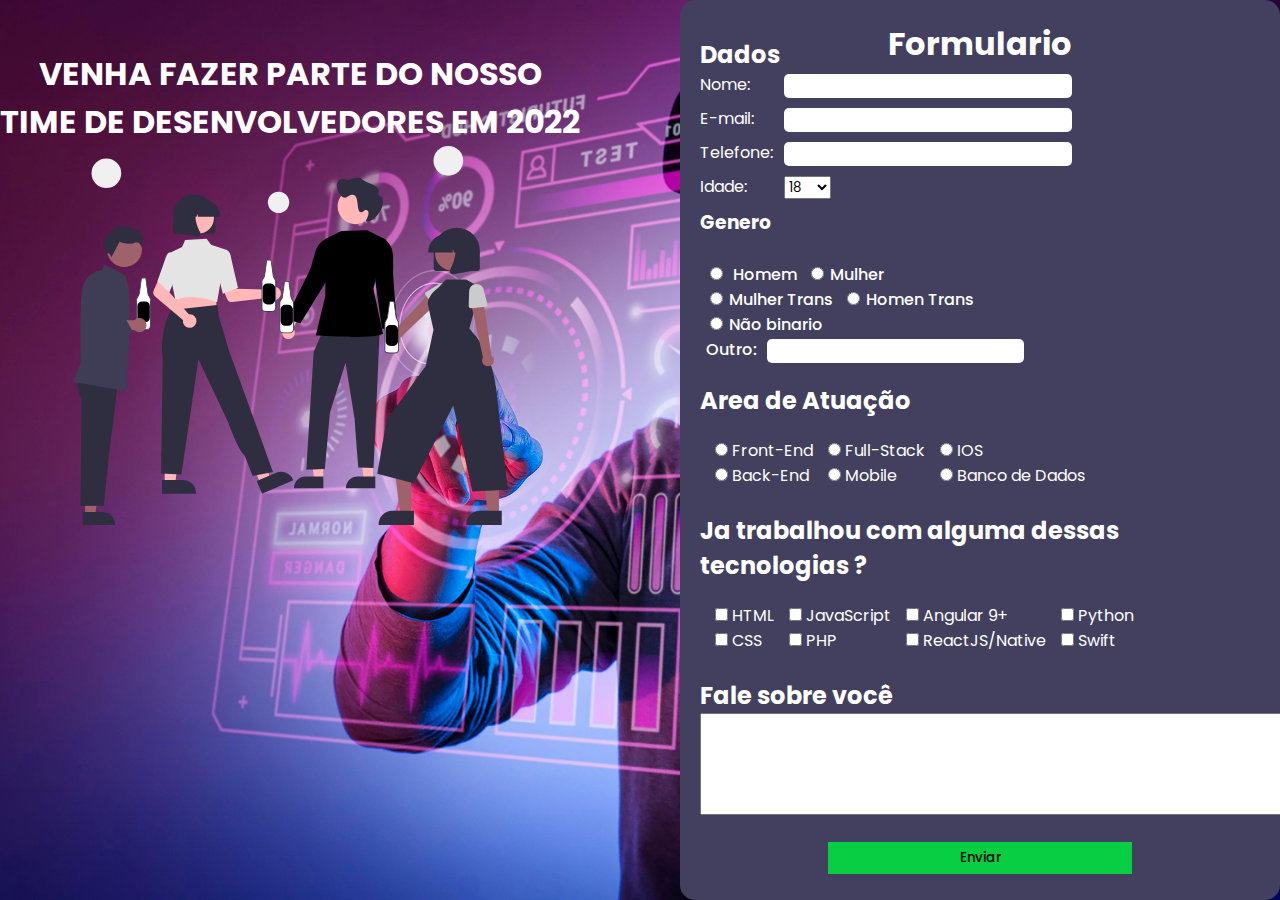
<file: index.html>
<!DOCTYPE html>
<html lang="en">
<head>
    <meta charset="UTF-8">
    <meta http-equiv="X-UA-Compatible" content="IE=edge">
    <meta name="viewport" content="width=device-width, initial-scale=1.0">
    <link rel="stylesheet" href="style.css">
    <title>formulario</title>
</head>
<body>
    <!--DIV DE BG E ALINHAMENTO-->

    <div class="main-content">
        <!--CONTAIENR DO FORM-->
        <div class="aside-container">
            <div class="titulo">
                <h1>VENHA FAZER PARTE DO NOSSO TIME DE DESENVOLVEDORES EM 2022</h1>
                <div class="img-content">
                    <img src="assets/undraw_having_fun_re_vj4h.svg" alt="">
                </div>
            </div>
        </div>
        <div class="container">
            <!--INICIO DO FORM-->

            <form class="form-content">
                <div class="titulo"><h1>Formulario</h1></div>
            <div class="dados">
                    <h2>Dados</h2>
                <label for="name">Nome:</label>
                    <input id= "name" type="name" name="name
                    " autofocus required><br>
                
                <label for="email">E-mail:</label>
                    <input id="email" type="email" name="email" required > <br>
                
                <label for="tel">Telefone:</label>
                    <input type="tel" id="tel" name="email" required ><br>
                
                <label for="idade">Idade:</label>
                    <select id="idade" name="idade" required>
                        <option value="PB">18</option>
                        <option value="PB">19</option>
                        <option value="SP">20</option>
                        <option value="RJ">21</option>
                        <option value="PB">22</option>
                        <option value="SP">23</option>
                        <option value="RJ">24</option>
                        <option value="PB">25</option>
                        <option value="SP">26</option>
                        <option value="RJ">27</option>
                        <option value="PB">28</option>
                        <option value="PB">29</option>
                        <option value="SP">30</option>
                        <option value="RJ">31</option>
                        <option value="PB">32</option>
                        <option value="SP">33</option>
                        <option value="RJ">34</option>
                        <option value="PB">35</option>
                        <option value="SP">36</option>
                        <option value="RJ">37</option>
                        <option value="PB">38</option>
                        <option value="PB">39</option>
                        <option value="SP">40</option>
                        <option value="RJ">41</option>
                        <option value="PB">42</option>
                        <option value="SP">43</option>
                        <option value="RJ">44</option>
                        <option value="PB">45</option>
                        <option value="SP">46</option>
                        <option value="RJ">47</option>
                        <option value="PB">48</option>
                        <option value="PB">49</option>
                        <option value="PB">50+</option>
                    </select><br>

                <!------------------------------->
            </div>
            <div class="genero">
                <label for="#" ><h3>Genero</h3><br>
                <input type="radio" name="sexo" value="Masculino">
                <span>Homem</span>
                <input type="radio" name="sexo" value="feminino"><span>Mulher</span><br>
                <input type="radio" name="sexo" value="feminino"><span>Mulher Trans</span>
                <input type="radio" name="sexo" value="feminino"><span>Homen Trans</span><br>
                <input type="radio" name="sexo" value="feminino"><span>Não binario</span><br>
                <span>Outro:</span><input type="text" name="sexo" ><br>
            </label></div>

                <!--------PRIMEIRO H2----------->
                <h2>Area de Atuação</h2>
            <div class="atuacao">

                <div class="block">
                    
                    <label>
                        <input type="radio" name="area">
                        <span>Front-End</span>
                    </label>
                    
                    <label>
                        <input type="radio" name="area">
                        <span>Back-End</span>
                    </label>
            </div>

            <div class="block">
                <label>
                    <input type="radio" name="area">
                    <span>Full-Stack</span>
                </label>
                <label>
                    <input type="radio" name="area">
                    <span>Mobile</span>
                </label>
            </div>

            <div class="block">
                <label>
                    <input type="radio" name="area">
                    <span>IOS</span>
                </label>
                <label>
                    <input type="radio" name="area">
                    <span>Banco de Dados</span>
                </label><br> 
            </div>
            </div>

                <!----------SEGUNDO H2------->
                <h2>Ja trabalhou com alguma dessas tecnologias ? </h2>
        <div class="tecno">
                <div class="block">
                    
                    <label>
                        <input type="checkbox" name="area">
                        <span>HTML</span>
                    </label>
                    
                    <label>
                        <input type="checkbox" name="area">
                        <span>CSS</span>
                    </label>
            </div>

            <div class="block">
                <label>
                    <input type="checkbox" name="area">
                    <span>JavaScript</span>
                </label>
                <label>
                    <input type="checkbox" name="area">
                    <span>PHP</span>
                </label>
            </div>

            <div class="block">
                <label>
                    <input type="checkbox" name="area">
                    <span>Angular 9+</span>
                </label>
                <label>
                    <input type="checkbox" name="area">
                    <span>ReactJS/Native</span>
                </label><br> 
            </div>
            <div class="block">
                <label>
                    <input type="checkbox" name="area">
                    <span>Python</span>
                </label>
                <label>
                    <input type="checkbox" name="area">
                    <span>Swift</span>
                </label><br> 
            </div>
        </div>
             <div class="sobre">
                        <h2>Fale sobre você</h2> 
                    <!--------ULTIMO H2--------->

                    <textarea name="sobre"  cols="80" rows="5"></textarea><br>
                </div>
            <div class="btn">
                    <button>Enviar</button>
            </div>
            </form>
        </div>
        
        
    </div>
</body>
</html>
</file>
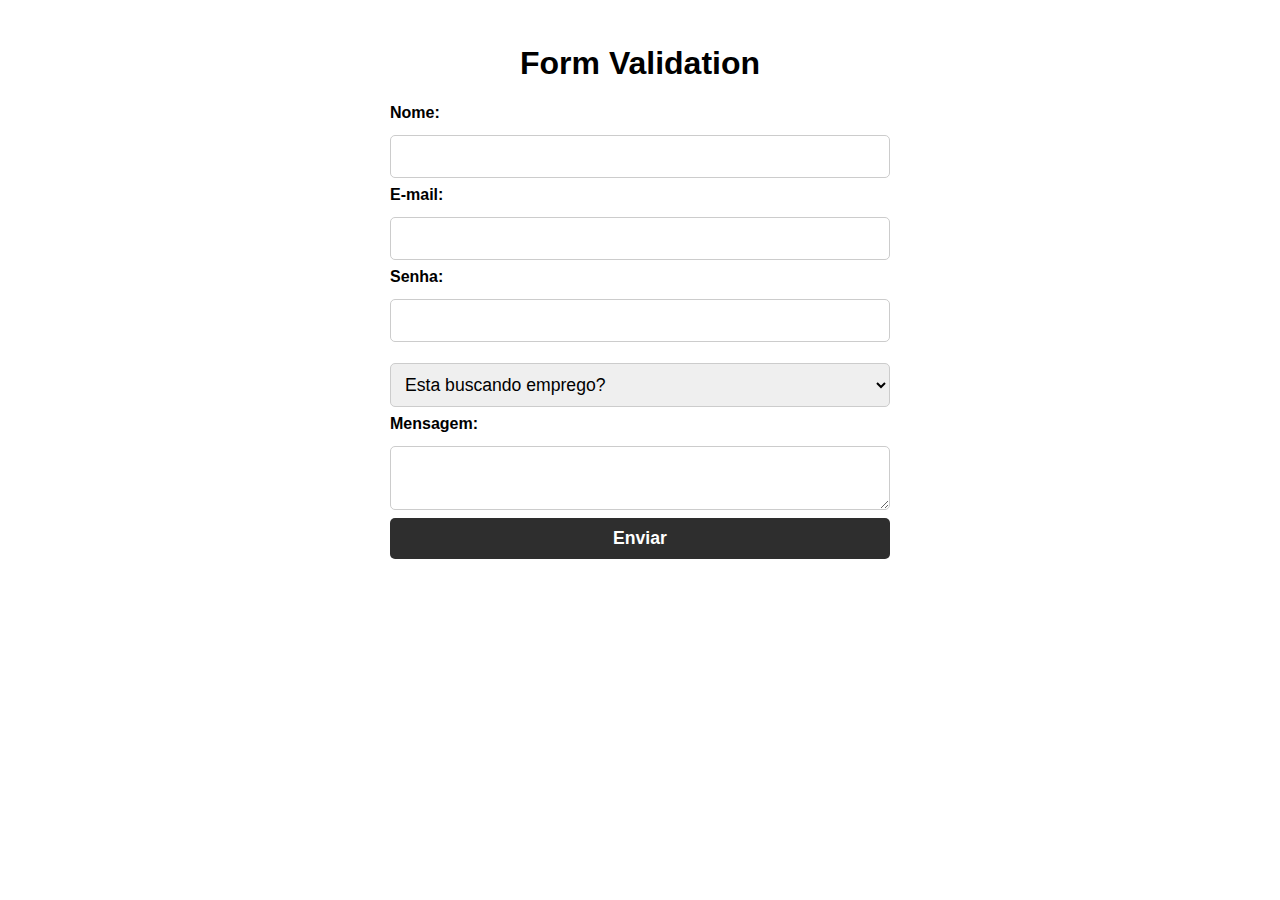
<file: formdev/index.html>
<!DOCTYPE html>
<html lang="en">

<head>
    <meta charset="UTF-8">
    <meta name="viewport" content="width=device-width, initial-scale=1.0">
    <title>form-validationn</title>
    <link rel="stylesheet" href="css/style.css">
    <script src="js/script.js" defer></script>
</head>

<body>
    <h1>Form Validation</h1>
    <form id="form">
        <label for="nome">Nome:</label>
        <input type="text" id="name">

        <label for="email">E-mail:</label>
        <input type="email" id="email">

        <label for="password">Senha:</label>
        <input type="password" id="password">

        <label for="job"></label>
        <select name="job" id="job">
            <option value="">Esta buscando emprego?</option>
            <option value="yes">Sim</option>
            <option value="no">Não</option>
        </select>

        <label for="message">Mensagem:</label>
        <textarea name="message" id="message"></textarea>

        <button type="submit">Enviar</button>
    </form>
</body>

</html>
</file>
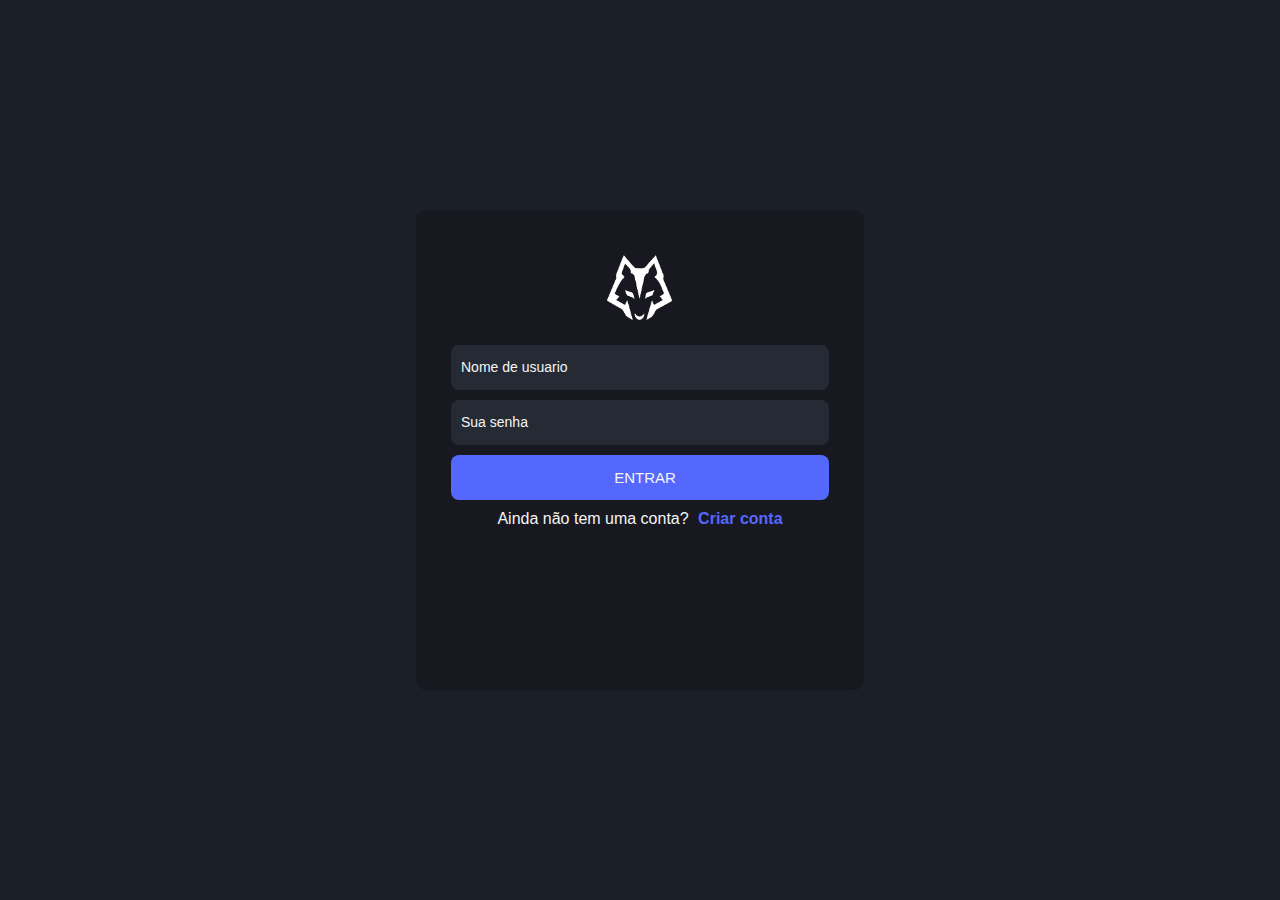
<file: sports-wolf/index.html>
<!DOCTYPE html>
<html lang="en">
<head>
    <meta charset="UTF-8">
    <meta http-equiv="X-UA-Compatible" content="IE=edge">
    <meta name="viewport" content="width=device-width, initial-scale=1.0">
    <link rel="stylesheet" href="style.css">
    <title>LOGIN</title>
</head>
<body>
    <section class="area-login">
        <div class="login">
            <div>
                <img src="assets/logo.png" >
            </div>
            <form>
                <input type="text" name="nome" placeholder="Nome de usuario" autofocus>
                <input type="text" name="senha" placeholder="Sua senha" autofocus>
                <input type="submit" value="entrar">
            </form>
            <p>Ainda não tem uma conta? <a href="#">Criar conta</a></p>
        </div>
    </section>
</body>
</html>
</file>
<file: style.css>
@import url('https://fonts.googleapis.com/css2?family=Bebas+Neue&family=Gruppo&family=Lato:ital,wght@0,100;0,300;1,300;1,400&family=Merriweather:wght@300;400;700;900&family=Permanent+Marker&family=Poppins:wght@100;200;300;400;500;600;700&display=swap');

*{
    padding: 0;
    margin: 0;
    box-sizing: border-box;
    text-decoration: none;
    outline: none;
    font-family: 'poppins';
    
}

.main-content{
    display: flex;
    align-items: center;
    width: 100vw;
    height: 100vh;
    background: url(/assets/bg1.jpg);
    background-position: right;
    background-size: cover;
}

.aside-container{
    color: #fff;
    width: 50%;
    height: 100%;
}

.aside-container .titulo{
   
    margin-top: 50px;
    text-align: center;
}
.aside-container .img-content{
    width: 100%;
    height: 100%;
}
.aside-container .img-content img{
    width: 75%;
}

.container{
    margin-left: 100px;
    width: 600px;
    height: 900px;
    padding: 20px;
    border-radius: 15px;
    background-color: #433f5e;
    color: #fff;
    
}

.container h1{
    text-align: center;
}
.container .titulo{
    text-align: center;
    width: 100%;
    height: 2%;
}


.container .form-content{
    display: flex;
    width: 100%;
    height: 98%;
    flex-direction: column;
    justify-content: space-around;
    
}
.container .form-content input{
    background-color: #fff;
    border: none;
    border-radius: 5px;
    color: #000;
    
}


.container .form-content .dados label {
    height: 1.5rem;
    display: inline-block;
    width: 5rem;
    margin-bottom: 10px;
}
.container .form-content .dados input{
    height: 1.5rem;
    width: 18rem;
}

.genero {
    font-weight: 500;
    display: flex;
    margin-bottom: 20px;
}
.genero span{
    margin-left: 6px;
}
.genero input{
    margin-left: 10px;
    
}
.genero input:nth-of-type(6){
    height: 1.5rem;
    margin-left: 10px;
}

.atuacao{
    display: flex;
    width: 100%;
    margin-top: 20px;
}
.atuacao label {
    margin-left: 10px;
}
.atuacao input{
    margin-left: 5px;
}

.atuacao .block{
    display: flex;
    flex-direction: column;
}

.tecno{
    display: flex;
    margin-top: 20px;
    
}
.tecno input{
    margin-left: 5px;
}
.tecno label{
    margin-left: 10px;
}

.tecno .block{
    display: flex;
    flex-direction: column;
    
}

.btn {
    display: flex;
    width: 100%;
    height: 100%;
    justify-content: center;
}

button{
   width: 19rem;
   height: 2rem;
   margin-top: 20px;
   cursor: pointer;
   background-color: #07ce43;
   outline: none;
   color: #000;
   font-weight: 500;
   border: none;
    
}

button:hover{
    background-color: #57fa26;
}
</file>
<file: formdev/css/style.css>
*{
  font-family: Helvetica;
  box-sizing: border-box;
}

body{
  padding: 1rem;
}

h1{
  text-align: center;
}

form{
  display: flex;
  flex-direction: column;
  gap: .5rem;
  width: 500px;
  margin: 0 auto;
}

label{
  font-weight: bold;
  margin-bottom: 5px;
}

input, 
select, 
textarea{
  width: 100%;
  padding: 10px;
  border: 1px solid #ccc;
  border-radius: 5px;
  font-size: 1.1rem;
}

button{
  padding: 10px;
  border: none;
  border-radius: 5px;
  color: #fff;
  background-color: #2E2E2E;
  font-size: 1.1rem;
  font-weight: bold;
  cursor: pointer;
}
</file>
<file: sports-wolf/style.css>
*{
    padding: 0;
    margin: 0;
    box-sizing: border-box;
}
body{
    background-color: #1b1f27;
    font-family: Arial, Helvetica, sans-serif;
    overflow: hidden;

}

.area-login{
    display: flex;
    height: 100vh;
    justify-content: center;
    align-items: center;
}

.login{
    background-color: #181920;
    width: 28rem;
    height: 30rem;
    padding: 35px;
    display: flex;
    align-items: center;
    flex-direction: column;
    border-radius: 10px;
    
}
.login form {
    display: flex;
    flex-direction: column;
    width: 100%;
}
.login input{
    margin-top: 10px;
    background-color: #252a34;
    border: none;
    outline: none;
    height: 45px;
    border-radius: 8px;
    color: whitesmoke;
    padding-left: 10px;


}
.login img {
    width: 100px;

}
input::placeholder{
    color: whitesmoke;
    font-size: 14px;
}
 
form [type="submit"]{
    display: block;
    background-color: #5568fe;
    font-size: 15px;
    text-transform: uppercase;
    font-weight: 500;
    cursor: pointer;
}
p{
    padding-top:10px;
    color: whitesmoke;
    font-weight: 500;
    font-family: Arial, Helvetica, sans-serif;
}
a{
    color: #5568fe;
    text-decoration: none;
    margin-left: 5px;
    font-weight: 600;
    
}
</file>
